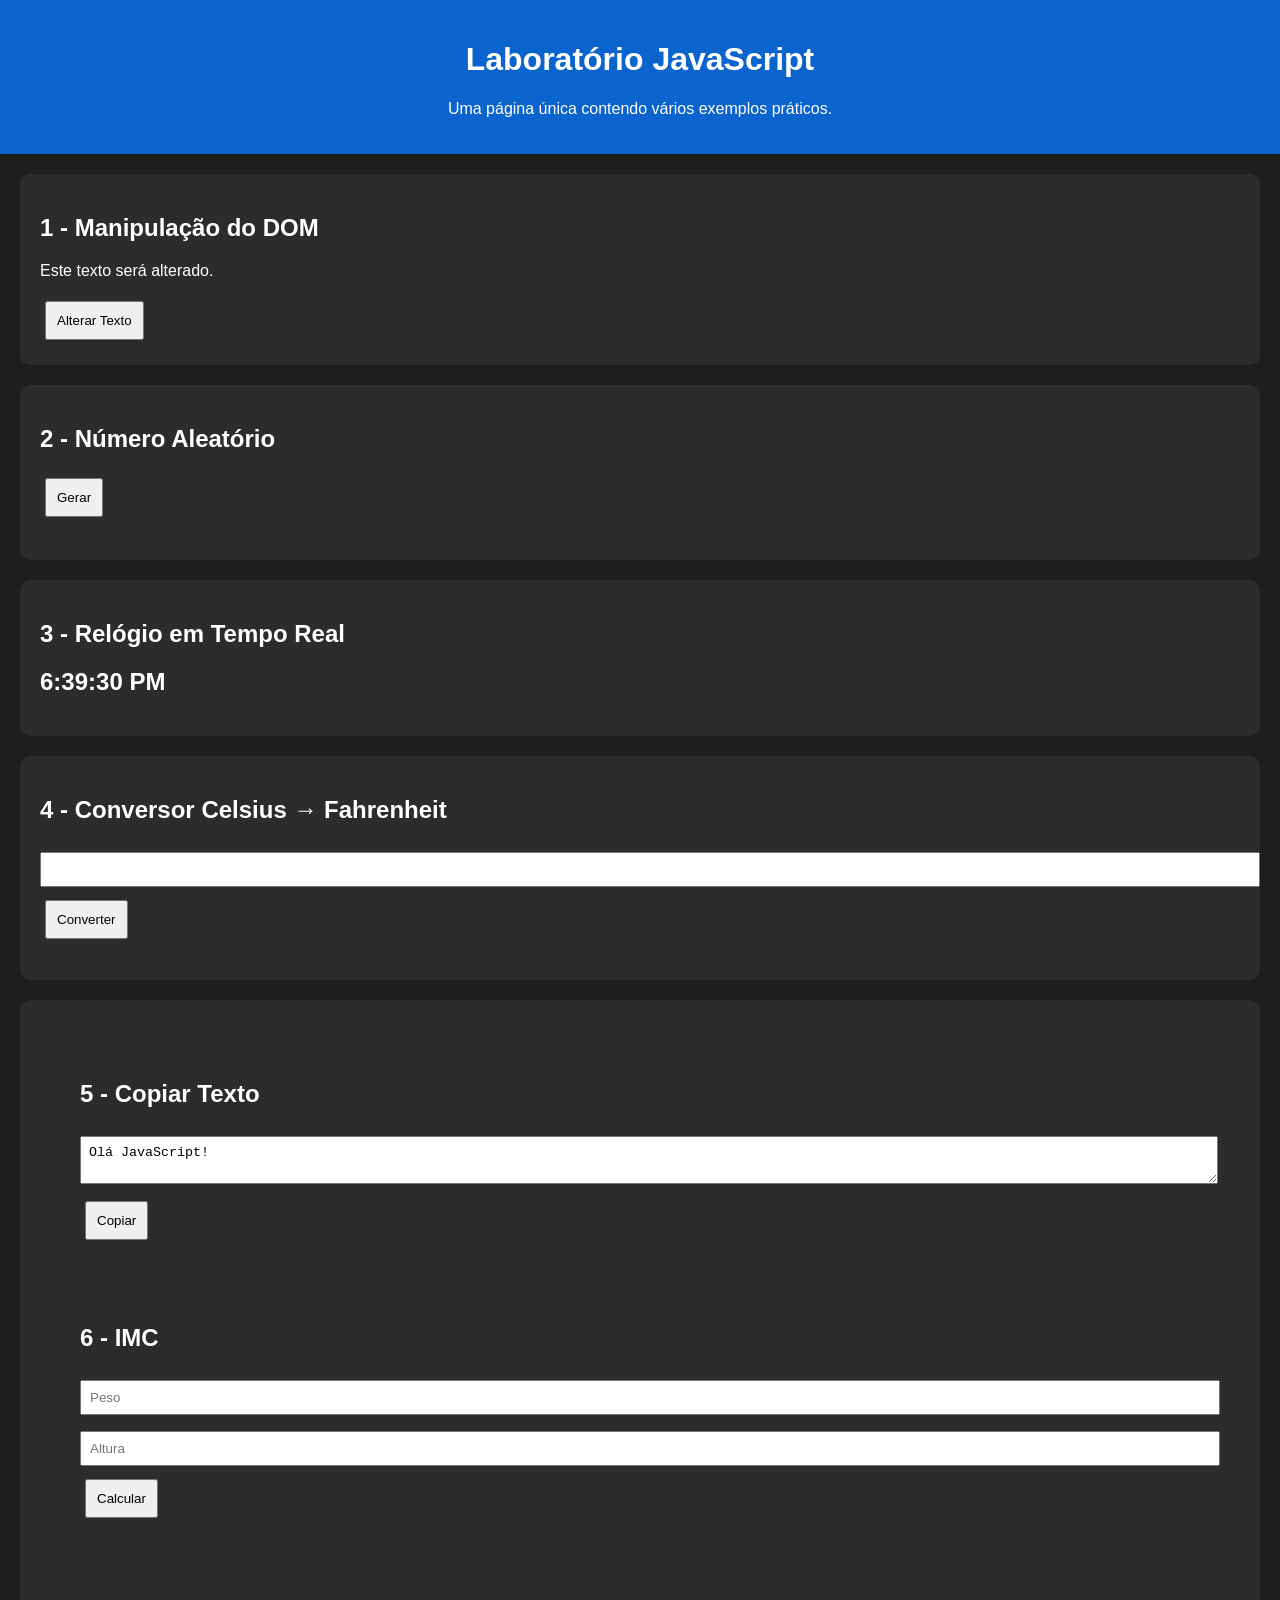
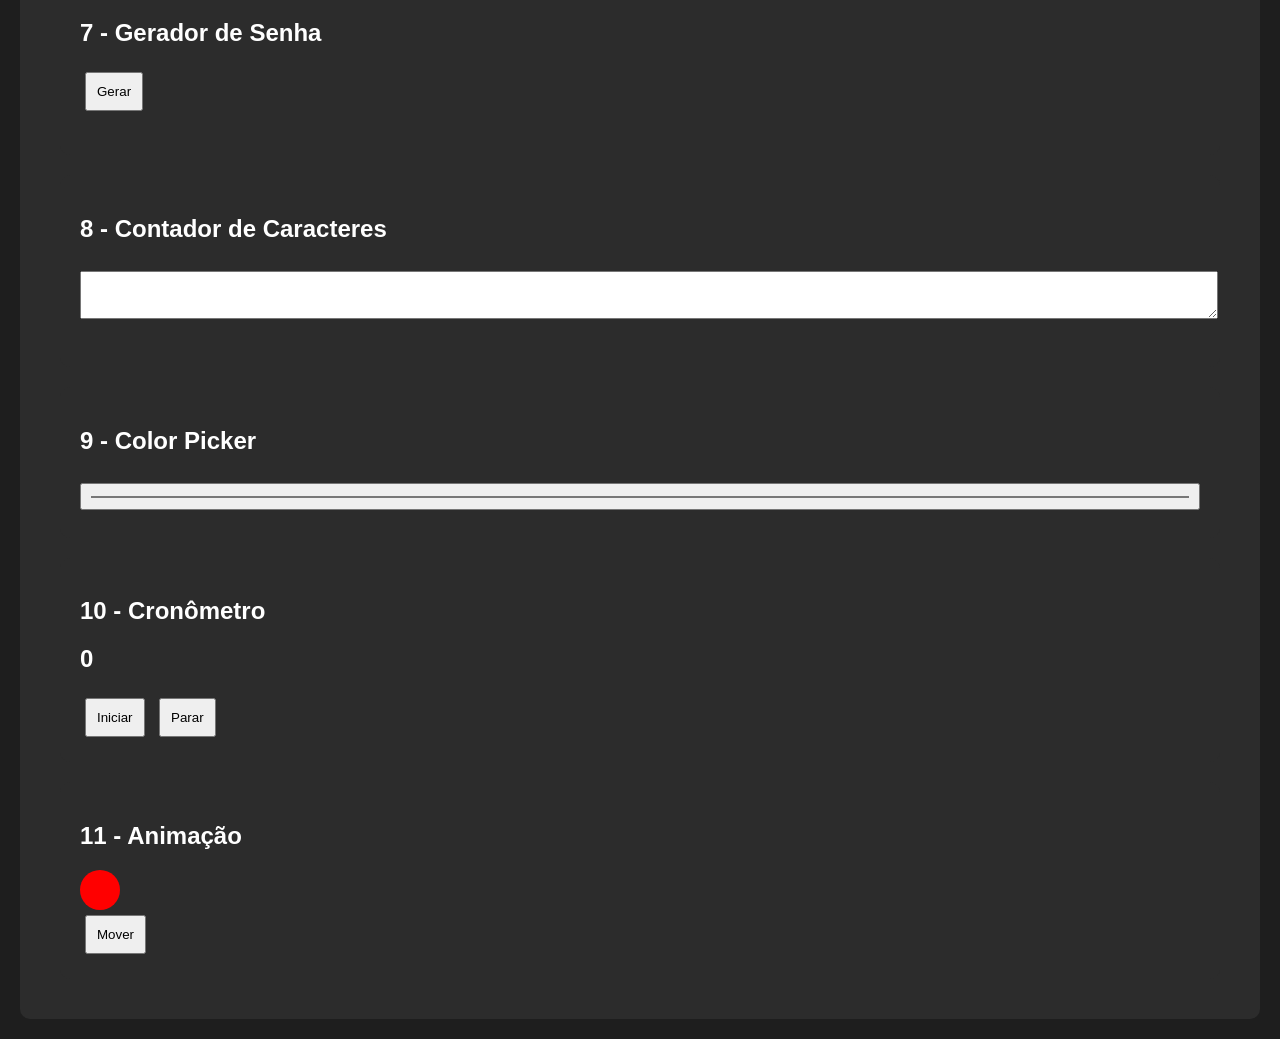
<file: js_demonstracao/index.html>
<!DOCTYPE html>
<html lang="pt-BR">
<head>
<meta charset="UTF-8">
<meta name="viewport" content="width=device-width, initial-scale=1.0">

<title>Laboratório JavaScript - Página Didática</title>

<style>

body{
    margin:0;
    background:#1e1e1e;
    color:white;
    font-family:Arial;
}

header{
    background:#0b63ce;
    padding:20px;
    text-align:center;
}

section{
    background:#2c2c2c;
    margin:20px;
    padding:20px;
    border-radius:10px;
}

button{
    padding:10px;
    cursor:pointer;
    margin:5px;
}

input,textarea{
    width:100%;
    padding:8px;
    margin:8px 0;
}

pre{
    background:black;
    color:#00ff00;
    padding:10px;
    overflow:auto;
}

canvas{
    background:white;
}

#bola{
    width:40px;
    height:40px;
    background:red;
    border-radius:50%;
    position:relative;
}

</style>
</head>

<body>

<header>

<h1>Laboratório JavaScript</h1>

<p>Uma página única contendo vários exemplos práticos.</p>

</header>

<section>

<h2>1 - Manipulação do DOM</h2>

<p id="texto">
Este texto será alterado.
</p>

<button onclick="alterarTexto()">
Alterar Texto
</button>

</section>

<section>

<h2>2 - Número Aleatório</h2>

<button onclick="numeroAleatorio()">
Gerar
</button>

<h3 id="random"></h3>

</section>

<section>

<h2>3 - Relógio em Tempo Real</h2>

<h1 id="relogio"></h1>

</section>

<section>

<h2>4 - Conversor Celsius → Fahrenheit</h2>

<input id="celsius" type="number">

<button onclick="converterTemp()">
Converter
</button>

<p id="temp"></p>

</section>

<section>

<section>

<h2>5 - Copiar Texto</h2>

<textarea id="copiar">
Olá JavaScript!
</textarea>

<button onclick="copiarTexto()">
Copiar
</button>

</section>


<section>

<h2>6 - IMC</h2>

<input id="peso" placeholder="Peso">

<input id="altura" placeholder="Altura">

<button onclick="imc()">
Calcular
</button>

<p id="imcResultado"></p>

</section>

<section>

<h2>7 - Gerador de Senha</h2>

<button onclick="senha()">
Gerar
</button>

<h3 id="senha"></h3>

</section>

<section>

<h2>8 - Contador de Caracteres</h2>

<textarea id="textoGrande"
oninput="contador()"></textarea>

<p id="contador"></p>

</section>

<section>

<h2>9 - Color Picker</h2>

<input type="color"
id="cor"
oninput="trocarCor()">

</section>


<section>

<h2>10 - Cronômetro</h2>

<h2 id="cronometro">
0
</h2>

<button onclick="iniciarCronometro()">
Iniciar
</button>

<button onclick="pararCronometro()">
Parar
</button>

</section>

<section>

<h2>11 - Animação</h2>

<div id="bola"></div>

<button onclick="animar()">
Mover
</button>

</section>


<script>

function alterarTexto(){

document.getElementById("texto").innerHTML=
"O DOM foi alterado utilizando JavaScript.";

}

function numeroAleatorio(){

document.getElementById("random").innerHTML=
Math.floor(Math.random()*1000);

}

setInterval(function(){

document.getElementById("relogio").innerHTML=
new Date().toLocaleTimeString();

},1000);

function converterTemp(){

let c=
Number(document.getElementById("celsius").value);

let f=
(c*9/5)+32;

document.getElementById("temp").innerHTML=
f.toFixed(2)+" °F";

}

function mostrarArray(){

let lista=["HTML","CSS","JS","Python"];

document.getElementById("array").textContent=
lista.join("\n");

}

function mostrarObjeto(){

let pessoa={

nome:"Ana",

idade:22,

curso:"Computação"

};

document.getElementById("objeto").textContent=
JSON.stringify(pessoa,null,4);

}

function mostrarJSON(){

let obj={

x:10,

y:20

};

document.getElementById("json").textContent=
JSON.stringify(obj);

}

function salvarNome(){

localStorage.setItem(
"nome",
document.getElementById("nome").value
);

}

function carregarNome(){

document.getElementById("nomeSalvo").innerHTML=
localStorage.getItem("nome");

}

async function copiarTexto(){

await navigator.clipboard.writeText(

document.getElementById("copiar").value

);

alert("Copiado!");

}

function desenhar(){

let c=
document.getElementById("canvas");

let ctx=
c.getContext("2d");

ctx.fillStyle="blue";

ctx.fillRect(20,20,100,100);

ctx.beginPath();

ctx.arc(180,70,40,0,Math.PI*2);

ctx.fillStyle="red";

ctx.fill();

}

function imc(){

let p=
Number(document.getElementById("peso").value);

let a=
Number(document.getElementById("altura").value);

let r=
p/(a*a);

document.getElementById("imcResultado").innerHTML=
r.toFixed(2);

}

function senha(){

let c=
"ABCDEFGHIJKLMNOPQRSTUVWXYZabcdefghijklmnopqrstuvwxyz0123456789!@#$%";

let s="";

for(let i=0;i<16;i++){

s+=c[Math.floor(Math.random()*c.length)];

}

document.getElementById("senha").innerHTML=s;

}

function contador(){

document.getElementById("contador").innerHTML=

document.getElementById("textoGrande").value.length;

}

function trocarCor(){

document.body.style.background=

document.getElementById("cor").value;

}

function converterBase(){

document.getElementById("base64").textContent=

btoa(

document.getElementById("base").value

);

}

function gerarHash(){

let texto=

document.getElementById("hash").value;

let h=0;

for(let i=0;i<texto.length;i++){

h=((h<<5)-h)+texto.charCodeAt(i);

}

document.getElementById("resultadoHash").textContent=h;

}

let tempo=0;

let intervalo;

function iniciarCronometro(){

clearInterval(intervalo);

intervalo=setInterval(()=>{

tempo++;

document.getElementById("cronometro").innerHTML=tempo;

},1000);

}

function pararCronometro(){

clearInterval(intervalo);

}

function animar(){

let bola=document.getElementById("bola");

let x=0;

let mover=setInterval(()=>{

x++;

bola.style.left=x+"px";

if(x>500)

clearInterval(mover);

},5);

}

function logs(){

let txt="";

for(let i=1;i<=10;i++){

txt+="Linha "+i+"\n";

console.log(i);

}

document.getElementById("logs").textContent=txt;

}

</script>

</body>
</html>
</file>
